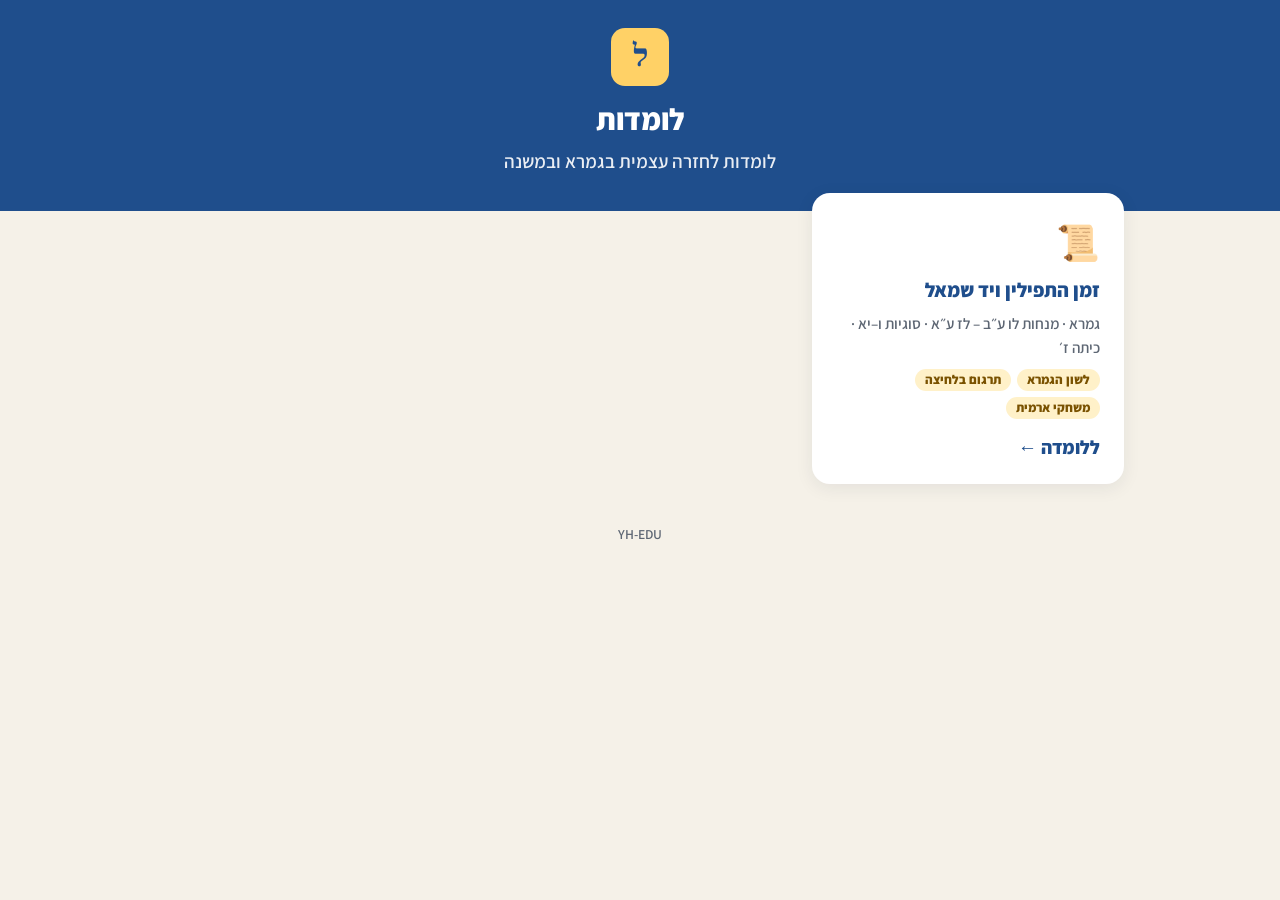
<file: index.html>
<!doctype html><html lang="he" dir="rtl"><head><meta charset="utf-8"><meta name="viewport" content="width=device-width,initial-scale=1"><link rel="icon" href="data:image/svg+xml,%3Csvg xmlns=%27http://www.w3.org/2000/svg%27 viewBox=%270 0 100 100%27%3E%3Ctext y=%27.9em%27 font-size=%2790%27%3E📚%3C/text%3E%3C/svg%3E">
<title>לומדות · YH-EDU</title><style>@font-face{font-family:"Assistant";font-weight:600;src:url([data-uri]) format("truetype")}
@font-face{font-family:"Assistant";font-weight:800;src:url([data-uri]) format("truetype")}
@font-face{font-family:"Frank Ruhl Libre";font-weight:700;src:url([data-uri]) format("truetype")}

:root{--navy:#1f4e8c;--gold:#ffd166;--gold2:#c9a227;--bg:#f5f1e8;--muted:#5d6673}
*{box-sizing:border-box}body{margin:0;background:var(--bg);color:#1c2430;font-family:"Assistant",Arial,sans-serif;font-weight:600;font-size:19px;line-height:1.55}
header{background:var(--navy);color:#fff;padding:28px 20px 34px;text-align:center}
header .mark{display:inline-grid;place-items:center;width:58px;height:58px;border-radius:14px;background:var(--gold);color:var(--navy);font-family:"Frank Ruhl Libre",serif;font-size:2rem;margin-bottom:6px}
h1{margin:4px 0;font-weight:800;font-size:1.9rem}header p{margin:0;opacity:.9}
main{max-width:1000px;margin:-18px auto 40px;padding:0 16px}
.grid{display:grid;grid-template-columns:repeat(auto-fill,minmax(280px,1fr));gap:16px}
a.card{display:flex;flex-direction:column;gap:6px;background:#fff;border-radius:18px;padding:20px 22px;text-decoration:none;color:inherit;box-shadow:0 4px 18px rgba(30,40,60,.08);border:2px solid transparent;transition:.15s}
a.card:hover{border-color:var(--navy);transform:translateY(-2px)}
.ic{font-size:2.2rem}.t{font-weight:800;color:var(--navy);font-size:1.25rem}.s{color:var(--muted);font-size:.95rem}
.tags{display:flex;gap:6px;flex-wrap:wrap;margin-top:4px}.tags span{background:#fff1c9;color:#7a5200;border-radius:99px;padding:1px 10px;font-size:.8rem;font-weight:800}
.go{margin-top:auto;padding-top:8px;font-weight:800;color:var(--navy)}
footer{text-align:center;color:var(--muted);font-size:.85rem;margin:30px 0}
</style></head><body>
<header><div class="mark">ל</div><h1>לומדות</h1><p>לומדות לחזרה עצמית בגמרא ובמשנה</p></header>
<main><div class="grid">
<a class="card" href="tefillin-sugyot-6-11/"><span class="ic">📜</span><span class="t">זמן התפילין ויד שמאל</span><span class="s">גמרא · מנחות לו ע״ב – לז ע״א · סוגיות ו–יא · כיתה ז׳</span><div class="tags"><span>לשון הגמרא</span><span>תרגום בלחיצה</span><span>משחקי ארמית</span></div><span class="go">ללומדה ←</span></a>
</div></main><footer>YH-EDU</footer></body></html>
</file>
